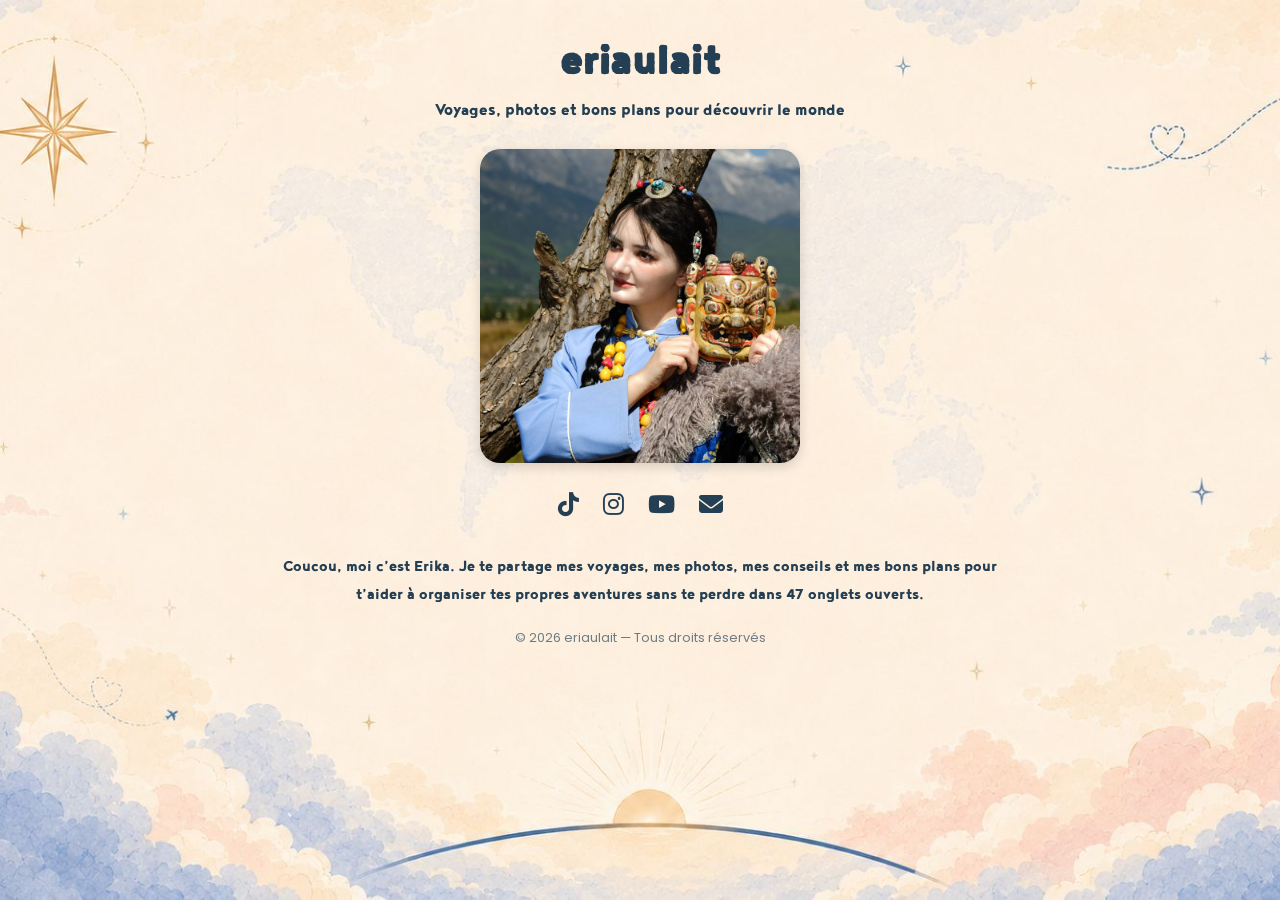
<file: index.html>
<!DOCTYPE html>
<html lang="fr">
<head>
  <meta charset="UTF-8" />
  <meta name="viewport" content="width=device-width, initial-scale=1.0"/>
  <title>eriaulait</title>
  <meta name="description" content="eriaulait : voyages, photos, bons plans et inspirations pour découvrir le monde." />

  <!-- Aperçu quand le lien est partagé (WhatsApp, Insta, Facebook…) -->
  <meta property="og:type" content="website" />
  <meta property="og:url" content="https://eriaulait.com/" />
  <meta property="og:title" content="eriaulait" />
  <meta property="og:description" content="Voyages, photos et bons plans pour découvrir le monde" />
  <meta property="og:image" content="https://eriaulait.com/images/lijiang.jpg" />
  <meta name="twitter:card" content="summary_large_image" />

  <!-- Google Tag Manager -->
  <script>(function(w,d,s,l,i){w[l]=w[l]||[];w[l].push({'gtm.start':
  new Date().getTime(),event:'gtm.js'});var f=d.getElementsByTagName(s)[0],
  j=d.createElement(s),dl=l!='dataLayer'?'&l='+l:'';j.async=true;j.src=
  'https://www.googletagmanager.com/gtm.js?id='+i+dl;f.parentNode.insertBefore(j,f);
  })(window,document,'script','dataLayer','GTM-MC8CRXMS');</script>
  <!-- End Google Tag Manager -->

  <link rel="icon" type="image/png" href="/favicon.png">
  <link rel="apple-touch-icon" href="/favicon.png">

  <link rel="stylesheet" href="https://cdnjs.cloudflare.com/ajax/libs/font-awesome/6.4.0/css/all.min.css" />
  <link href="https://fonts.googleapis.com/css2?family=Poppins:wght@400;600&display=swap" rel="stylesheet">
  <link rel="stylesheet" href="/style.css">

  <style>
    h1 { text-transform: none; }

    .hero-img {
      max-width: 100%;
      width: 320px;
      height: auto;
      border-radius: 20px;
      box-shadow: 0 4px 12px rgba(0,0,0,0.15);
      margin-bottom: 1.5rem;
    }

    .social-icons {
      display: flex;
      justify-content: center;
      gap: 1.5rem;
      margin-bottom: 2rem;
      font-size: 1.5rem;
    }

    .social-icons a {
      color: var(--blue);
      text-decoration: none;
      transition: transform 0.2s ease;
    }

    .social-icons a:hover { transform: scale(1.2); }

    .links { margin-bottom: 1.5rem; }
    .links a { max-width: 320px; }

    .intro {
      font-size: 1.1rem;
      line-height: 1.6;
      max-width: 720px;
      margin: 0 auto 0.25rem;
      padding: 0 1rem;
    }
  </style>
</head>

<body>

  <!-- Google Tag Manager (noscript) -->
  <noscript><iframe src="https://www.googletagmanager.com/ns.html?id=GTM-MC8CRXMS"
  height="0" width="0" style="display:none;visibility:hidden"></iframe></noscript>
  <!-- End Google Tag Manager (noscript) -->

  <h1>eriaulait</h1>

  <p class="subtitle">
    Voyages, photos et bons plans pour découvrir le monde
  </p>

  <img src="/images/lijiang.jpg" alt="Erika à Lijiang" class="hero-img" width="320" height="314" />

  <div class="social-icons">
    <a href="https://www.tiktok.com/@eriaulait" target="_blank" rel="noopener" aria-label="TikTok">
      <i class="fab fa-tiktok"></i>
    </a>

    <a href="https://www.instagram.com/eriaulait" target="_blank" rel="noopener" aria-label="Instagram">
      <i class="fab fa-instagram"></i>
    </a>

    <a href="https://www.youtube.com/@eriaulait" target="_blank" rel="noopener" aria-label="YouTube">
      <i class="fab fa-youtube"></i>
    </a>

    <a href="mailto:contact@eriaulait.com" aria-label="Email">
      <i class="fas fa-envelope"></i>
    </a>
  </div>

  <!-- Bouton caché pour l'instant : enlève "hidden" pour le faire apparaître -->
  <div class="links" hidden>
    <a href="/essentials">MES ESSENTIELS VOYAGE</a>
  </div>

  <p class="intro">
    Coucou, moi c’est Erika. Je te partage mes voyages, mes photos, mes conseils et mes bons plans pour t’aider à organiser tes propres aventures sans te perdre dans 47 onglets ouverts.
  </p>

  <footer>
    <p class="small-footer">© 2026 eriaulait — Tous droits réservés</p>
  </footer>

</body>
</html>
</file>
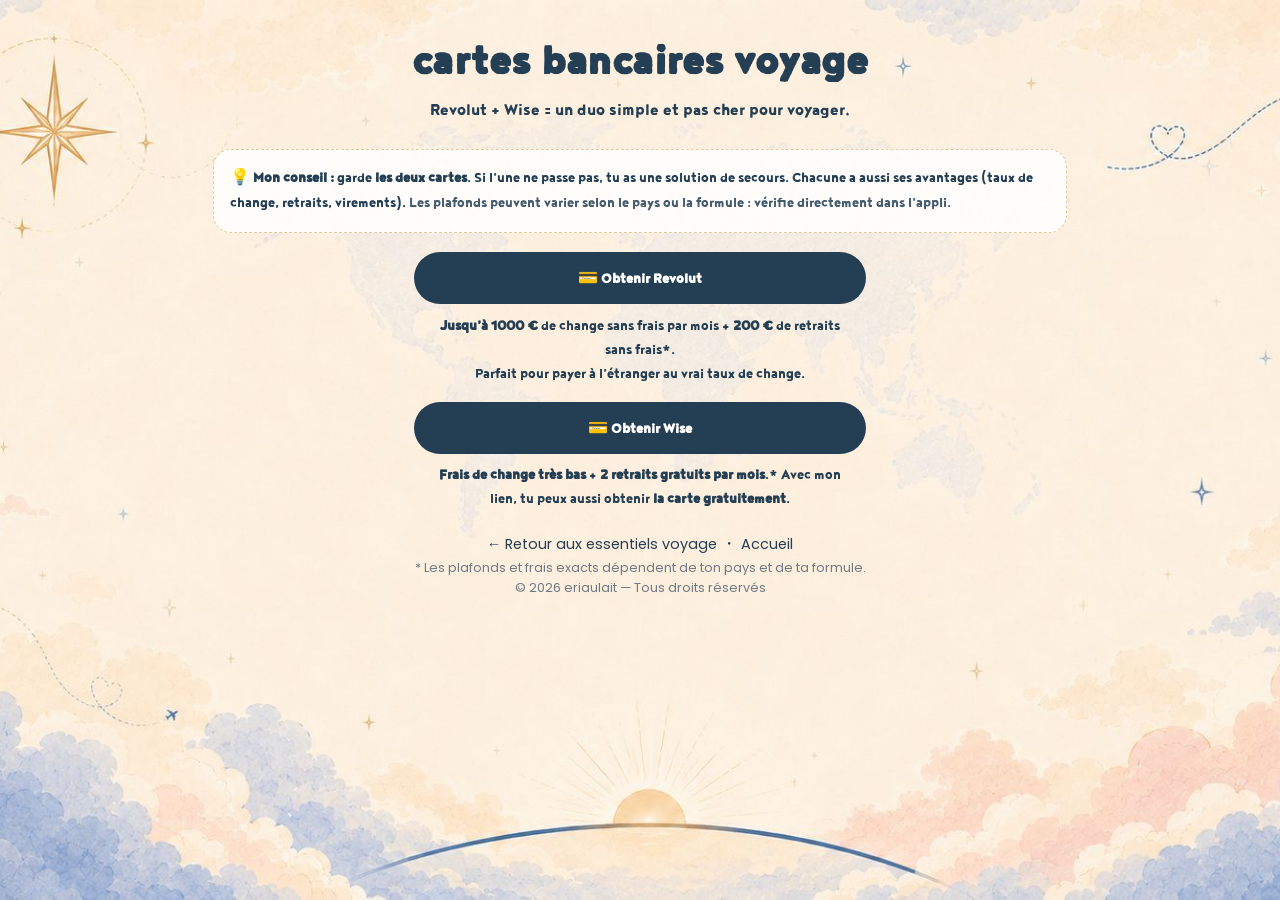
<file: cards/index.html>
<!DOCTYPE html>
<html lang="fr">
<head>
  <meta charset="UTF-8" />
  <meta name="viewport" content="width=device-width, initial-scale=1.0"/>
  <title>Cartes bancaires voyage – eriaulait</title>

  <!-- Google Tag Manager -->
  <script>(function(w,d,s,l,i){w[l]=w[l]||[];w[l].push({'gtm.start':
  new Date().getTime(),event:'gtm.js'});var f=d.getElementsByTagName(s)[0],
  j=d.createElement(s),dl=l!='dataLayer'?'&l='+l:'';j.async=true;j.src=
  'https://www.googletagmanager.com/gtm.js?id='+i+dl;f.parentNode.insertBefore(j,f);
  })(window,document,'script','dataLayer','GTM-MC8CRXMS');</script>
  <!-- End Google Tag Manager -->

  <link rel="icon" type="image/png" href="/favicon.png">
  <link href="https://fonts.googleapis.com/css2?family=Poppins:wght@400;600&display=swap" rel="stylesheet">
  <link rel="stylesheet" href="/style.css">
</head>

<body>
  <!-- Google Tag Manager (noscript) -->
  <noscript><iframe src="https://www.googletagmanager.com/ns.html?id=GTM-MC8CRXMS"
  height="0" width="0" style="display:none;visibility:hidden"></iframe></noscript>
  <!-- End Google Tag Manager (noscript) -->

  <h1>cartes bancaires voyage</h1>
  <p class="subtitle">Revolut + Wise = un duo simple et pas cher pour voyager.</p>

  <div class="note">
    💡 <strong>Mon conseil :</strong> garde <strong>les deux cartes</strong>.
    Si l’une ne passe pas, tu as une solution de secours. Chacune a aussi ses avantages (taux de change, retraits, virements).
    <span style="opacity:.85">Les plafonds peuvent varier selon le pays ou la formule : vérifie directement dans l’appli.</span>
  </div>

  <div class="links">
    <!-- Revolut -->
    <a href="https://revolut.com/referral/?referral-code=erika4deu!AUG1-25-AR&geo-redirect" target="_blank" rel="noopener">
      💳 Obtenir Revolut
    </a>
    <p>
      <strong>Jusqu’à 1000 €</strong> de change sans frais par mois + <strong>200 €</strong> de retraits sans frais*.<br>
      Parfait pour payer à l’étranger au vrai taux de change.
    </p>

    <!-- Wise -->
    <a href="https://wise.com/invite/ahpc/erikad657" target="_blank" rel="noopener">
      💳 Obtenir Wise
    </a>
    <p>
      <strong>Frais de change très bas</strong> + <strong>2 retraits gratuits par mois</strong>.*
      Avec mon lien, tu peux aussi obtenir <strong>la carte gratuitement</strong>.
    </p>
  </div>

  <footer>
    <a href="/essentials">← Retour aux essentiels voyage</a> ・ <a href="/">Accueil</a>
    <p class="small-footer">* Les plafonds et frais exacts dépendent de ton pays et de ta formule.</p>
    <p class="small-footer">© 2026 eriaulait — Tous droits réservés</p>
  </footer>
</body>
</html>
</file>
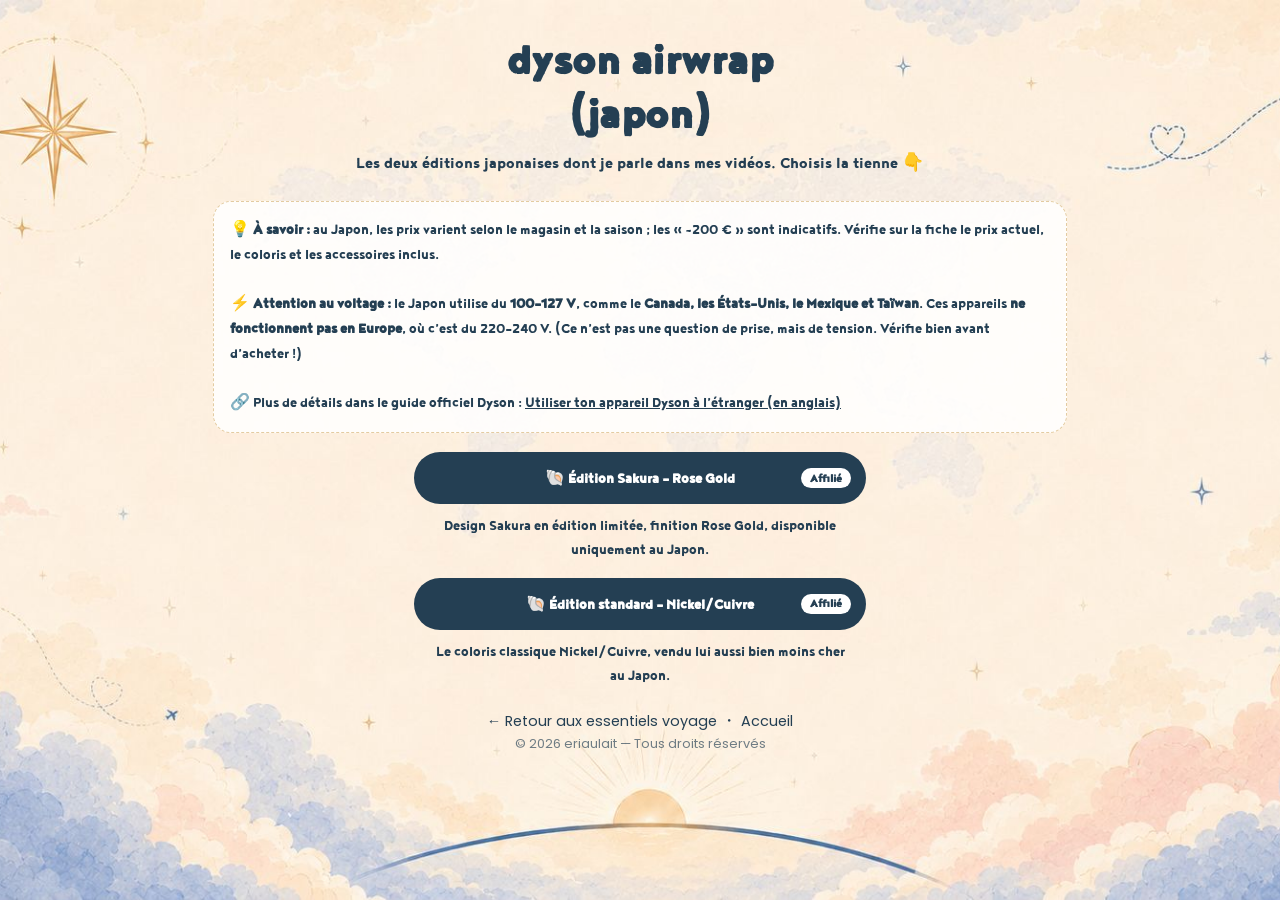
<file: dyson/index.html>
<!DOCTYPE html>
<html lang="fr">
<head>
  <meta charset="UTF-8" />
  <meta name="viewport" content="width=device-width, initial-scale=1.0"/>
  <title>Dyson Airwrap du Japon – eriaulait</title>

  <!-- Google Tag Manager -->
  <script>(function(w,d,s,l,i){w[l]=w[l]||[];w[l].push({'gtm.start':
  new Date().getTime(),event:'gtm.js'});var f=d.getElementsByTagName(s)[0],
  j=d.createElement(s),dl=l!='dataLayer'?'&l='+l:'';j.async=true;j.src=
  'https://www.googletagmanager.com/gtm.js?id='+i+dl;f.parentNode.insertBefore(j,f);
  })(window,document,'script','dataLayer','GTM-MC8CRXMS');</script>
  <!-- End Google Tag Manager -->

  <link rel="icon" type="image/png" href="/favicon.png">
  <link href="https://fonts.googleapis.com/css2?family=Poppins:wght@400;600&display=swap" rel="stylesheet">
  <link rel="stylesheet" href="/style.css">

  <style>
    .subtitle { font-size: 1.1rem; }
    .badge {
      float: none;
      position: absolute; right: 15px; top: 50%; transform: translateY(-50%);
    }
  </style>
</head>

<body>
  <!-- Google Tag Manager (noscript) -->
  <noscript><iframe src="https://www.googletagmanager.com/ns.html?id=GTM-MC8CRXMS"
  height="0" width="0" style="display:none;visibility:hidden"></iframe></noscript>
  <!-- End Google Tag Manager (noscript) -->

  <h1>dyson airwrap<br>(japon)</h1>
  <p class="subtitle">Les deux éditions japonaises dont je parle dans mes vidéos. Choisis la tienne 👇</p>

  <div class="note">
    💡 <strong>À savoir :</strong> au Japon, les prix varient selon le magasin et la saison ;
    les « ~200 € » sont indicatifs. Vérifie sur la fiche le prix actuel, le coloris et les accessoires inclus.
    <br><br>
    ⚡ <strong>Attention au voltage :</strong> le Japon utilise du <strong>100-127 V</strong>, comme le <strong>Canada, les États-Unis, le Mexique et Taïwan</strong>.
    Ces appareils <strong>ne fonctionnent pas en Europe</strong>, où c’est du 220-240 V.
    (Ce n’est pas une question de prise, mais de tension. Vérifie bien avant d’acheter !)
    <br><br>
    🔗 Plus de détails dans le guide officiel Dyson :
    <a href="https://support.sa.dyson.com/en-SA/supporthome/Hair-Care/Airwrap/Dyson-Airwrap/311404-01/using-your-dyson-machine/how-to-use-your-appliance-abroad" target="_blank" rel="noopener">Utiliser ton appareil Dyson à l’étranger (en anglais)</a>
  </div>

  <div class="links">
    <!-- Sakura Edition -->
    <a href="https://amzn.to/45Onb7A" target="_blank" rel="nofollow sponsored noopener">
      🐚 Édition Sakura – Rose Gold <span class="badge">Affilié</span>
    </a>
    <p>Design Sakura en édition limitée, finition Rose Gold, disponible uniquement au Japon.</p>

    <!-- Standard Edition -->
    <a href="https://amzn.to/3JlZ0FQ" target="_blank" rel="nofollow sponsored noopener">
      🐚 Édition standard – Nickel/Cuivre <span class="badge">Affilié</span>
    </a>
    <p>Le coloris classique Nickel/Cuivre, vendu lui aussi bien moins cher au Japon.</p>
  </div>

  <footer>
    <a href="/essentials">← Retour aux essentiels voyage</a> ・ <a href="/">Accueil</a>
    <p class="small-footer">© 2026 eriaulait — Tous droits réservés</p>
  </footer>
</body>
</html>
</file>
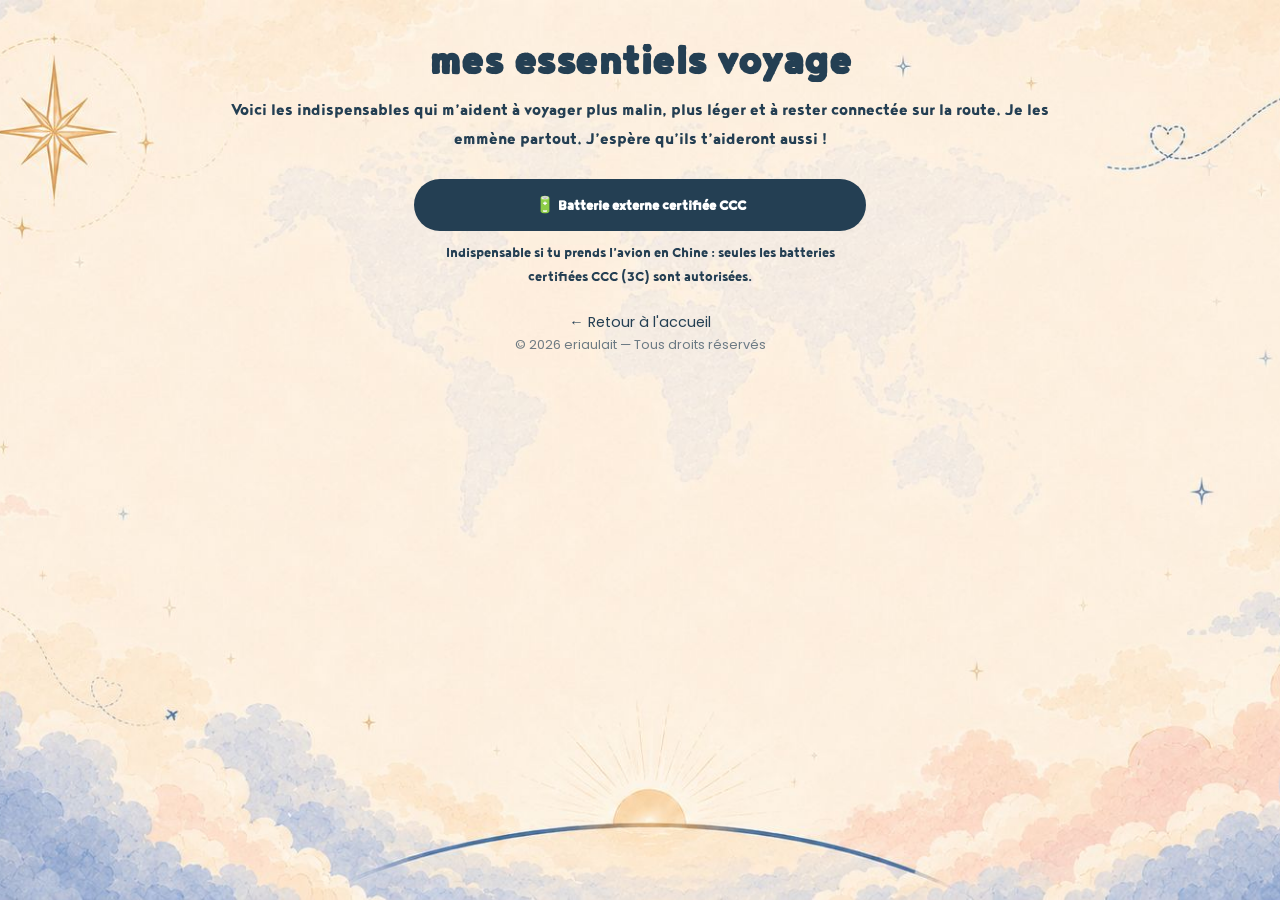
<file: essentials/index.html>
<!DOCTYPE html>
<html lang="fr">
<head>
  <meta charset="UTF-8" />
  <meta name="viewport" content="width=device-width, initial-scale=1.0"/>
  <title>Mes essentiels voyage – eriaulait</title>

  <!-- Google Tag Manager -->
  <script>(function(w,d,s,l,i){w[l]=w[l]||[];w[l].push({'gtm.start':
  new Date().getTime(),event:'gtm.js'});var f=d.getElementsByTagName(s)[0],
  j=d.createElement(s),dl=l!='dataLayer'?'&l='+l:'';j.async=true;j.src=
  'https://www.googletagmanager.com/gtm.js?id='+i+dl;f.parentNode.insertBefore(j,f);
  })(window,document,'script','dataLayer','GTM-MC8CRXMS');</script>
  <!-- End Google Tag Manager -->

  <link rel="icon" type="image/png" href="/favicon.png">
  <link href="https://fonts.googleapis.com/css2?family=Poppins:wght@400;600&display=swap" rel="stylesheet">
  <link rel="stylesheet" href="/style.css">
</head>

<body>
  <!-- Google Tag Manager (noscript) -->
  <noscript><iframe src="https://www.googletagmanager.com/ns.html?id=GTM-MC8CRXMS"
  height="0" width="0" style="display:none;visibility:hidden"></iframe></noscript>
  <!-- End Google Tag Manager (noscript) -->

  <h1>mes essentiels voyage</h1>
  <p class="subtitle">
    Voici les indispensables qui m’aident à voyager plus malin, plus léger et à rester connectée sur la route.
    Je les emmène partout. J’espère qu’ils t’aideront aussi !
  </p>

  <div class="links">
    <!-- eSIM
    <a href="https://go.saily.site/aff_c?offer_id=101&aff_id=10214" target="_blank" rel="noopener">
      📱 La meilleure eSIM pour voyager
    </a>
    <p>
      <strong>–$5</strong> sur ta première eSIM avec le code <strong>ERIKAT4942</strong><br>
      <strong>–5%</strong> sur toutes les autres commandes avec le code <strong>ERIKA5</strong>
    </p>
    -->

    <!-- Travel cards guide
    <a href="/cards">💳 Cartes bancaires pour voyager</a>
    <p>Revolut ou Wise : frais, plafonds de retrait, laquelle choisir (et comment j’utilise les deux).</p>
    -->

    <!-- Power Bank -->
    <a href="/powerbank">🔋 Batterie externe certifiée CCC</a>
    <p>Indispensable si tu prends l’avion en Chine : seules les batteries certifiées CCC (3C) sont autorisées.</p>

    <!-- Dyson Airwrap
    <a href="/dyson">💨 Dyson Airwrap du Japon ~200 €</a>
    <p>Les deux modèles (Sakura Rose Gold et Nickel/Cuivre) avec liens et infos.</p>
    -->

    <!-- Samsung SSD
    <a href="/ssd">💾 SSD Samsung pour voyager</a>
    <p>Petit, rapide et pratique en voyage : se branche directement en USB-C.</p>
    -->
  </div>

  <footer>
    <a href="/">← Retour à l'accueil</a>
    <p class="small-footer">© 2026 eriaulait — Tous droits réservés</p>
  </footer>
</body>
</html>
</file>
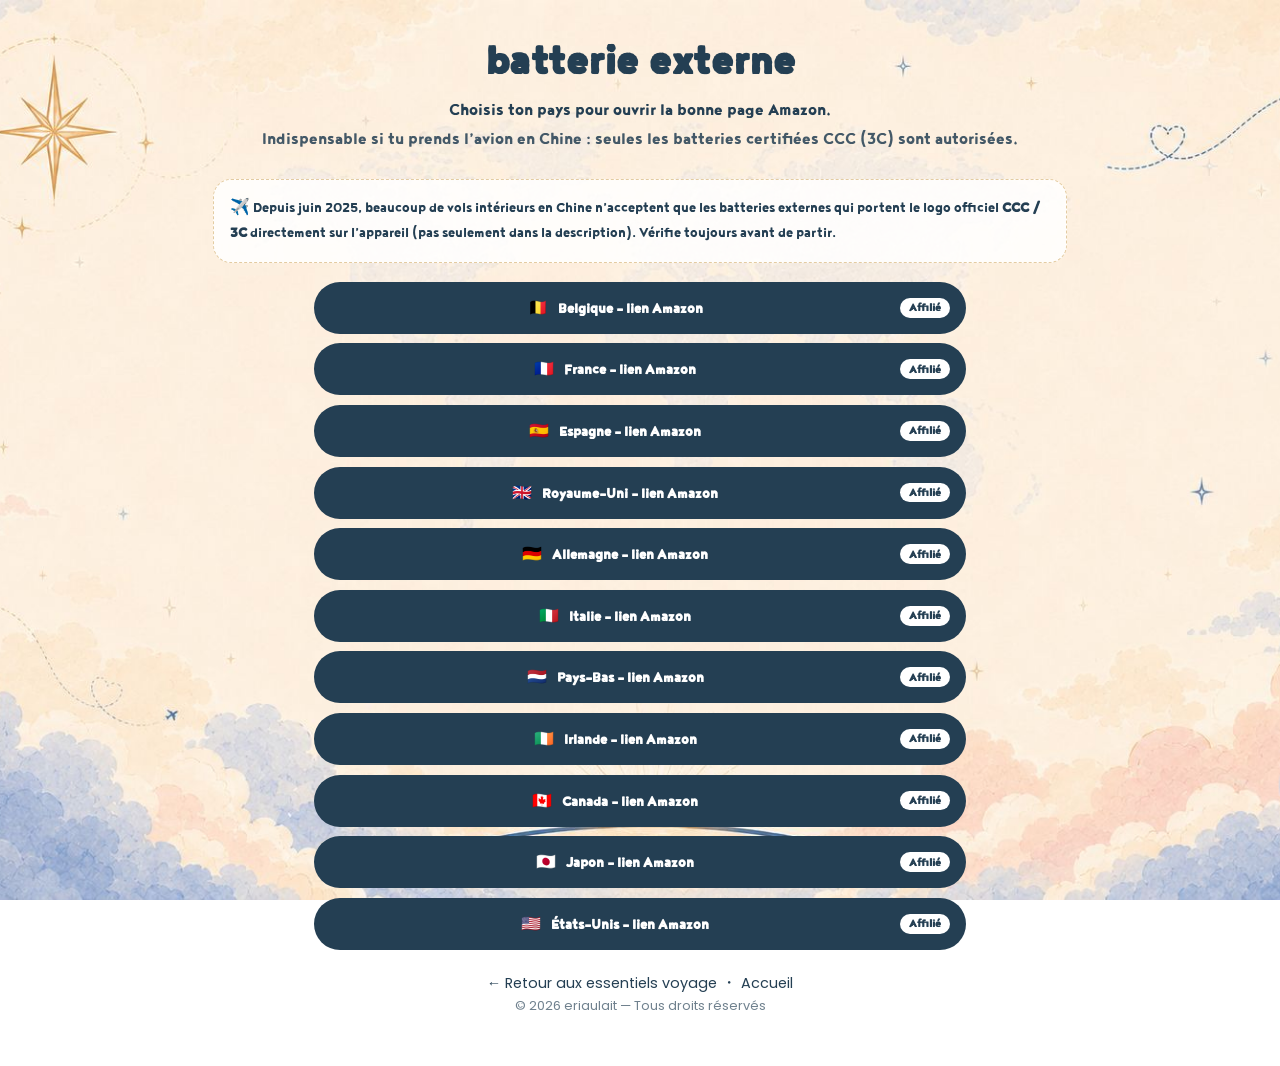
<file: powerbank/index.html>
<!DOCTYPE html>
<html lang="fr">
<head>
  <meta charset="UTF-8" />
  <meta name="viewport" content="width=device-width, initial-scale=1.0"/>
  <title>Batterie externe certifiée CCC (3C) – eriaulait</title>

  <!-- Google Tag Manager -->
  <script>(function(w,d,s,l,i){w[l]=w[l]||[];w[l].push({'gtm.start':
  new Date().getTime(),event:'gtm.js'});var f=d.getElementsByTagName(s)[0],
  j=d.createElement(s),dl=l!='dataLayer'?'&l='+l:'';j.async=true;j.src=
  'https://www.googletagmanager.com/gtm.js?id='+i+dl;f.parentNode.insertBefore(j,f);
  })(window,document,'script','dataLayer','GTM-MC8CRXMS');</script>
  <!-- End Google Tag Manager -->

  <link rel="icon" type="image/png" href="/favicon.png">
  <link href="https://fonts.googleapis.com/css2?family=Poppins:wght@400;600&display=swap" rel="stylesheet">
  <link rel="stylesheet" href="/style.css">

  <style>
    .links a { max-width: 620px; }
  </style>
</head>
<body>
  <!-- Google Tag Manager (noscript) -->
  <noscript><iframe src="https://www.googletagmanager.com/ns.html?id=GTM-MC8CRXMS"
  height="0" width="0" style="display:none;visibility:hidden"></iframe></noscript>
  <!-- End Google Tag Manager (noscript) -->

  <h1>batterie externe</h1>

  <p class="subtitle">
    Choisis ton pays pour ouvrir la bonne page Amazon.<br>
    <span style="opacity:.85">Indispensable si tu prends l’avion en Chine : seules les batteries certifiées CCC (3C) sont autorisées.</span>
  </p>

  <div class="note">
    ✈️ Depuis juin 2025, beaucoup de vols intérieurs en Chine n’acceptent que les batteries externes qui portent le logo officiel
    <strong>CCC / 3C</strong> directement sur l’appareil (pas seulement dans la description).
    Vérifie toujours avant de partir.
  </div>

  <div class="links">
    <a href="https://amzn.to/45XUd68" target="_blank" rel="nofollow sponsored noopener">
      <span class="badge">Affilié</span> <span class="flag">🇧🇪</span> Belgique – lien Amazon
    </a>

    <a href="https://amzn.to/45Y1bYY" target="_blank" rel="nofollow sponsored noopener">
      <span class="badge">Affilié</span> <span class="flag">🇫🇷</span> France – lien Amazon
    </a>

    <a href="https://amzn.to/4mMwJGG" target="_blank" rel="nofollow sponsored noopener">
      <span class="badge">Affilié</span> <span class="flag">🇪🇸</span> Espagne – lien Amazon
    </a>

    <a href="https://amzn.to/3HBGWHh" target="_blank" rel="nofollow sponsored noopener">
      <span class="badge">Affilié</span> <span class="flag">🇬🇧</span> Royaume-Uni – lien Amazon
    </a>

    <a href="https://amzn.to/45CUcTY" target="_blank" rel="nofollow sponsored noopener">
      <span class="badge">Affilié</span> <span class="flag">🇩🇪</span> Allemagne – lien Amazon
    </a>

    <a href="https://amzn.to/4mnAXF9" target="_blank" rel="nofollow sponsored noopener">
      <span class="badge">Affilié</span> <span class="flag">🇮🇹</span> Italie – lien Amazon
    </a>

    <a href="https://amzn.to/4mPJsIX" target="_blank" rel="nofollow sponsored noopener">
      <span class="badge">Affilié</span> <span class="flag">🇳🇱</span> Pays-Bas – lien Amazon
    </a>

    <a href="https://amzn.to/45DQsS7" target="_blank" rel="nofollow sponsored noopener">
      <span class="badge">Affilié</span> <span class="flag">🇮🇪</span> Irlande – lien Amazon
    </a>

    <a href="https://amzn.to/4mO2mjc" target="_blank" rel="nofollow sponsored noopener">
      <span class="badge">Affilié</span> <span class="flag">🇨🇦</span> Canada – lien Amazon
    </a>

    <a href="https://amzn.to/45WNbi3" target="_blank" rel="nofollow sponsored noopener">
      <span class="badge">Affilié</span> <span class="flag">🇯🇵</span> Japon – lien Amazon
    </a>

    <a href="https://amzn.to/46IzIe9" target="_blank" rel="nofollow sponsored noopener">
      <span class="badge">Affilié</span> <span class="flag">🇺🇸</span> États-Unis – lien Amazon
    </a>
  </div>

  <footer>
    <a href="/essentials">← Retour aux essentiels voyage</a> ・ <a href="/">Accueil</a>
    <p class="small-footer">© 2026 eriaulait — Tous droits réservés</p>
  </footer>
</body>
</html>
</file>
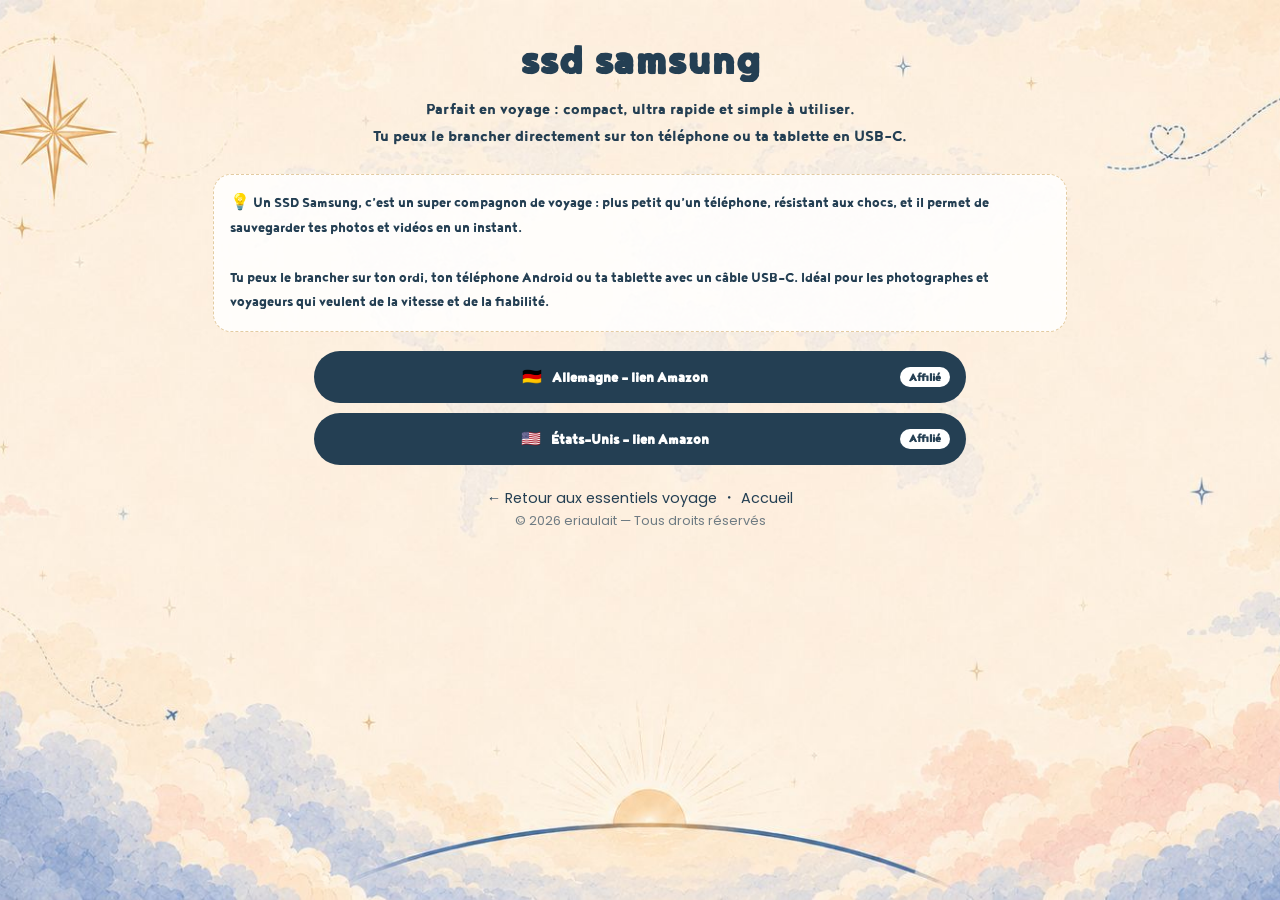
<file: ssd/index.html>
<!DOCTYPE html>
<html lang="fr">
<head>
  <meta charset="UTF-8" />
  <meta name="viewport" content="width=device-width, initial-scale=1.0"/>
  <title>SSD Samsung – eriaulait</title>

  <!-- Google Tag Manager -->
  <script>(function(w,d,s,l,i){w[l]=w[l]||[];w[l].push({'gtm.start':
  new Date().getTime(),event:'gtm.js'});var f=d.getElementsByTagName(s)[0],
  j=d.createElement(s),dl=l!='dataLayer'?'&l='+l:'';j.async=true;j.src=
  'https://www.googletagmanager.com/gtm.js?id='+i+dl;f.parentNode.insertBefore(j,f);
  })(window,document,'script','dataLayer','GTM-MC8CRXMS');</script>
  <!-- End Google Tag Manager -->

  <link rel="icon" type="image/png" href="/favicon.png">
  <link href="https://fonts.googleapis.com/css2?family=Poppins:wght@400;600&display=swap" rel="stylesheet">
  <link rel="stylesheet" href="/style.css">

  <style>
    .subtitle { font-size: 1.1rem; }
    .links a { max-width: 620px; }
  </style>
</head>

<body>
  <!-- Google Tag Manager (noscript) -->
  <noscript><iframe src="https://www.googletagmanager.com/ns.html?id=GTM-MC8CRXMS"
  height="0" width="0" style="display:none;visibility:hidden"></iframe></noscript>
  <!-- End Google Tag Manager (noscript) -->

  <h1>ssd samsung</h1>

  <p class="subtitle">
    Parfait en voyage : compact, ultra rapide et simple à utiliser.<br>
    Tu peux le brancher directement sur ton téléphone ou ta tablette en USB-C.
  </p>

  <div class="note">
    💡 Un SSD Samsung, c’est un super compagnon de voyage : plus petit qu’un téléphone,
    résistant aux chocs, et il permet de sauvegarder tes photos et vidéos en un instant.<br><br>
    Tu peux le brancher sur ton ordi, ton téléphone Android ou ta tablette avec un câble USB-C.
    Idéal pour les photographes et voyageurs qui veulent de la vitesse et de la fiabilité.
  </div>

  <div class="links">
    <!-- Allemagne -->
    <a href="https://amzn.to/422TYEN" target="_blank" rel="nofollow sponsored noopener">
      <span class="badge">Affilié</span> <span class="flag">🇩🇪</span> Allemagne – lien Amazon
    </a>

    <!-- États-Unis -->
    <a href="https://amzn.to/4gzwrRR" target="_blank" rel="nofollow sponsored noopener">
      <span class="badge">Affilié</span> <span class="flag">🇺🇸</span> États-Unis – lien Amazon
    </a>
  </div>

  <footer>
    <a href="/essentials">← Retour aux essentiels voyage</a> ・ <a href="/">Accueil</a>
    <p class="small-footer">© 2026 eriaulait — Tous droits réservés</p>
  </footer>
</body>
</html>
</file>
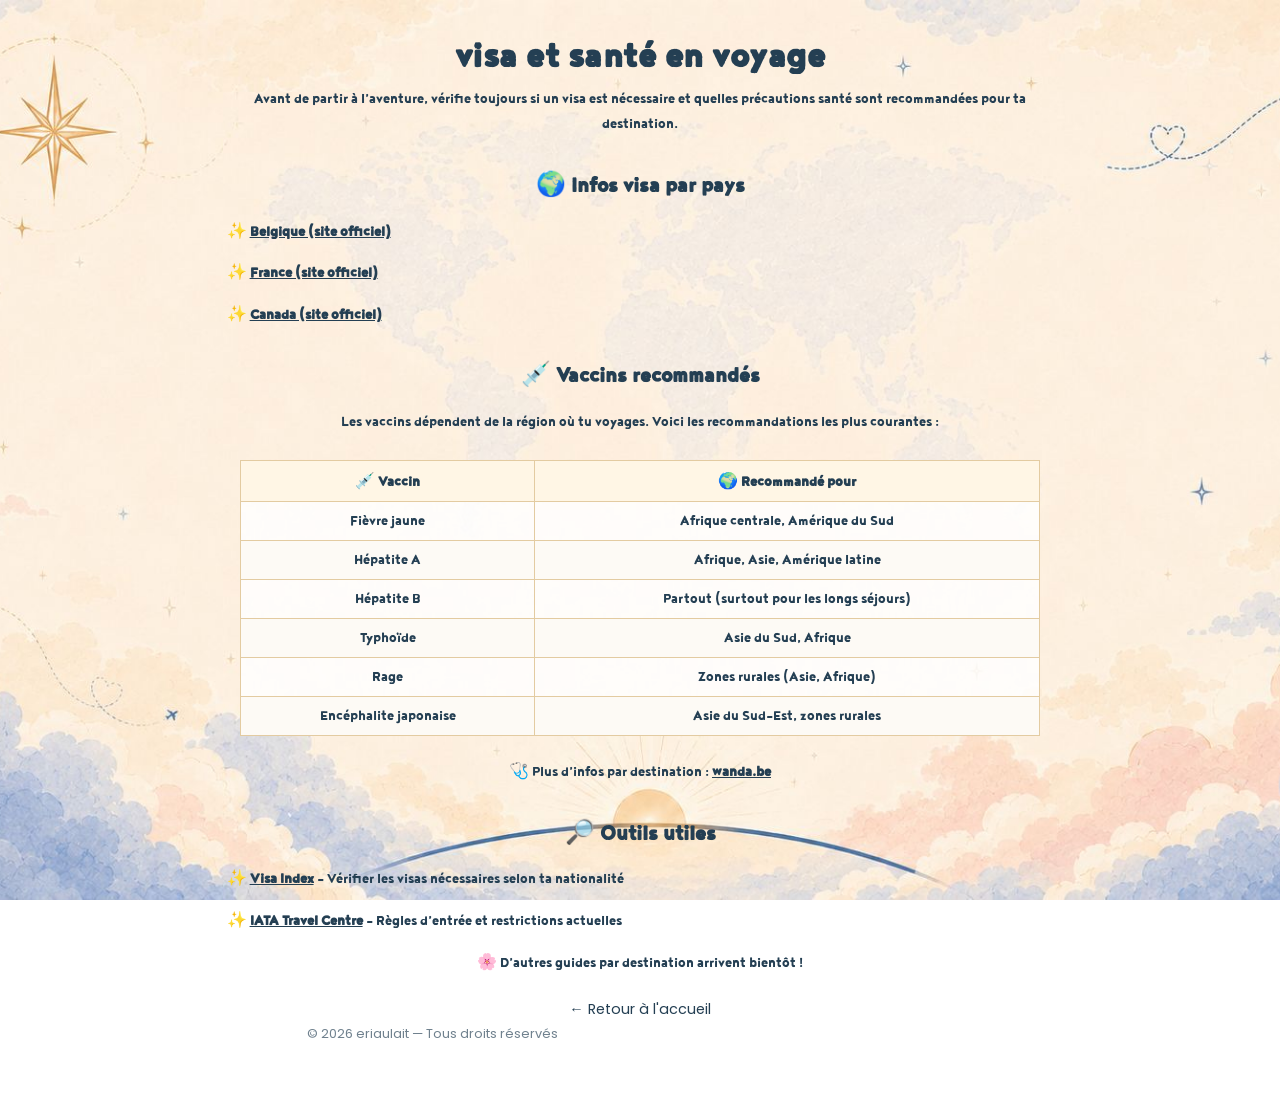
<file: visa-health/index.html>
<!DOCTYPE html>
<html lang="fr">
<head>
  <meta charset="UTF-8" />
  <meta name="viewport" content="width=device-width, initial-scale=1.0"/>
  <title>Visa et santé en voyage – eriaulait</title>

  <!-- Google Tag Manager -->
  <script>(function(w,d,s,l,i){w[l]=w[l]||[];w[l].push({'gtm.start':
  new Date().getTime(),event:'gtm.js'});var f=d.getElementsByTagName(s)[0],
  j=d.createElement(s),dl=l!='dataLayer'?'&l='+l:'';j.async=true;j.src=
  'https://www.googletagmanager.com/gtm.js?id='+i+dl;f.parentNode.insertBefore(j,f);
  })(window,document,'script','dataLayer','GTM-MC8CRXMS');</script>
  <!-- End Google Tag Manager -->

  <link rel="icon" type="image/png" href="/favicon.png">
  <link href="https://fonts.googleapis.com/css2?family=Poppins:wght@400;600&display=swap" rel="stylesheet">
  <link rel="stylesheet" href="/style.css">

  <style>
    h1 { font-size: 2.5rem; }

    p, li {
      font-size: 1rem;
      line-height: 1.6;
      max-width: 800px;
      margin: 0 auto 1rem;
    }

    main a {
      color: var(--blue);
      font-weight: bold;
    }

    table {
      margin: 1.5rem auto;
      border-collapse: collapse;
      width: 90%;
      max-width: 800px;
      background-color: var(--card-bg);
    }

    th, td {
      padding: 10px;
      border: 1px solid var(--card-border);
    }

    th { background-color: #fff6e5; }
    tr:nth-child(even) { background-color: #fdfaf5; }

    ul {
      list-style-type: "✨ ";
      padding-left: 1.2rem;
      text-align: left;
      max-width: 800px;
      margin: 1rem auto;
    }
  </style>
</head>
<body>
  <!-- Google Tag Manager (noscript) -->
  <noscript><iframe src="https://www.googletagmanager.com/ns.html?id=GTM-MC8CRXMS"
  height="0" width="0" style="display:none;visibility:hidden"></iframe></noscript>
  <!-- End Google Tag Manager (noscript) -->

  <main>
    <h1>visa et santé en voyage</h1>
    <p>Avant de partir à l’aventure, vérifie toujours si un visa est nécessaire et quelles précautions santé sont recommandées pour ta destination.</p>

    <h2>🌍 Infos visa par pays</h2>
    <ul>
      <li><a href="https://diplomatie.belgium.be/fr/pays" target="_blank" rel="noopener">Belgique (site officiel)</a></li>
      <li><a href="https://www.diplomatie.gouv.fr/fr/conseils-aux-voyageurs/" target="_blank" rel="noopener">France (site officiel)</a></li>
      <li><a href="https://voyage.gc.ca/" target="_blank" rel="noopener">Canada (site officiel)</a></li>
    </ul>

    <h2>💉 Vaccins recommandés</h2>
    <p>Les vaccins dépendent de la région où tu voyages. Voici les recommandations les plus courantes :</p>

    <table>
      <thead>
        <tr>
          <th>💉 Vaccin</th>
          <th>🌍 Recommandé pour</th>
        </tr>
      </thead>
      <tbody>
        <tr><td>Fièvre jaune</td><td>Afrique centrale, Amérique du Sud</td></tr>
        <tr><td>Hépatite A</td><td>Afrique, Asie, Amérique latine</td></tr>
        <tr><td>Hépatite B</td><td>Partout (surtout pour les longs séjours)</td></tr>
        <tr><td>Typhoïde</td><td>Asie du Sud, Afrique</td></tr>
        <tr><td>Rage</td><td>Zones rurales (Asie, Afrique)</td></tr>
        <tr><td>Encéphalite japonaise</td><td>Asie du Sud-Est, zones rurales</td></tr>
      </tbody>
    </table>

    <p>🩺 Plus d’infos par destination :
      <a href="https://www.wanda.be/fr/landen/" target="_blank" rel="noopener">wanda.be</a>
    </p>

    <h2>🔎 Outils utiles</h2>
    <ul>
      <li><a href="https://www.visaindex.com/" target="_blank" rel="noopener">Visa Index</a> – Vérifier les visas nécessaires selon ta nationalité</li>
      <li><a href="https://www.iatatravelcentre.com/world.php" target="_blank" rel="noopener">IATA Travel Centre</a> – Règles d’entrée et restrictions actuelles</li>
    </ul>

    <p>🌸 D’autres guides par destination arrivent bientôt !</p>
  </main>

  <footer>
    <a href="/">← Retour à l'accueil</a>
    <p class="small-footer">© 2026 eriaulait — Tous droits réservés</p>
  </footer>
</body>
</html>
</file>
<file: style.css>
/* Styles communs à toutes les pages eriaulait */

@font-face {
  font-family: 'NoyhA';
  src: url('/fonts/NoyhA-Regular.ttf') format('truetype');
  font-weight: normal;
  font-style: normal;
  font-display: swap;
}

:root {
  --blue: #243f53;      /* titres, boutons */
  --blue-2: #243f53;    /* texte */
  --blue-3: #3b5f78;    /* survol des boutons */
  --card-bg: rgba(255, 255, 255, .85);
  --card-border: #e3cba1;
}

body {
  margin: 0;
  font-family: 'NoyhA', sans-serif;
  background: url('/images/nuages-pc.jpg') center/cover no-repeat fixed;
  text-align: center;
  padding: 2rem;
  color: var(--blue-2);
}

/* Mobile : "fixed" fonctionne mal sur iOS, on laisse défiler le fond */
@media (max-width: 768px) {
  body {
    background: url('/images/nuages-mobile.jpg') center/cover repeat scroll;
    padding: 1.5rem 1rem;
  }
}

h1 {
  font-size: 3rem;
  color: var(--blue);
  margin: .2rem 0 .4rem;
  letter-spacing: .5px;
  text-transform: lowercase;
}

h2 {
  color: var(--blue);
  margin-top: 2rem;
}

.subtitle {
  font-size: 1.2rem;
  line-height: 1.55;
  max-width: 820px;
  margin: 0 auto 1.5rem;
}

.note {
  max-width: 820px;
  margin: 0 auto 1.2rem;
  line-height: 1.55;
  background: var(--card-bg);
  border: 1px dashed var(--card-border);
  border-radius: 18px;
  padding: 1rem;
  text-align: left;
}

.note a { color: var(--blue); }

/* Boutons */
.links a {
  display: block;
  position: relative;
  background-color: var(--blue);
  color: #fff;
  text-decoration: none;
  padding: 1rem;
  margin: .6rem auto;
  border-radius: 30px;
  max-width: 420px;
  font-weight: bold;
  font-size: 1rem;
  transition: background-color .3s;
}

.links a:hover { background-color: var(--blue-3); }

.links p {
  max-width: 420px;
  margin: 6px auto 16px;
  line-height: 1.5;
}

.flag { margin-right: .45rem; }

.badge {
  float: right;
  background: #fff;
  color: var(--blue);
  border-radius: 999px;
  padding: .15rem .55rem;
  font-weight: 800;
  font-size: .8rem;
}

/* Pied de page */
footer {
  margin-top: 1.25rem;
  padding-bottom: 1rem;
  font-family: 'Poppins', sans-serif;
}

.small-footer {
  font-size: .8rem;
  opacity: .65;
  margin: .15rem 0;
}

footer a {
  color: var(--blue-2);
  text-decoration: none;
  font-size: .9rem;
}

footer a:hover { text-decoration: underline; }
</file>
